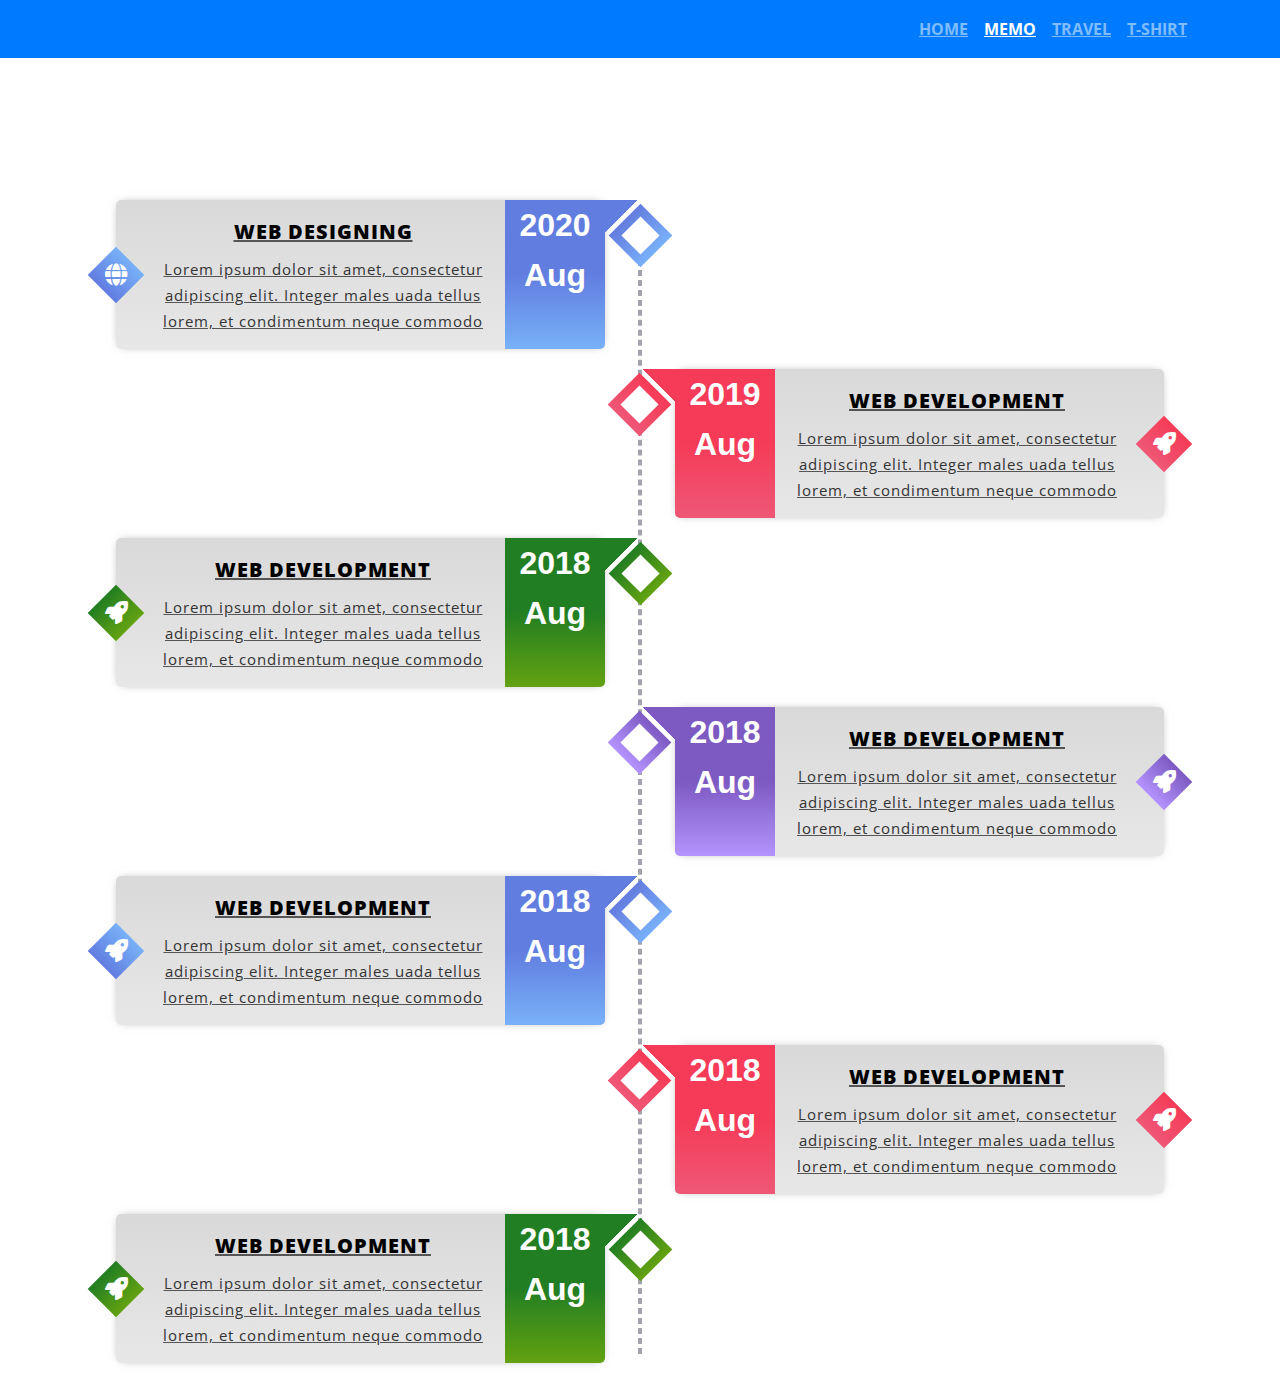
<file: memo.html>
<!DOCTYPE html>
<html lang="en">
<head>
    <meta charset="utf-8">
    <meta name="viewport" content="width=device-width, initial-scale=1, shrink-to-fit=no">
    
    <!-- SEO Meta Tags -->
    <meta name="description" content="Tivo is a HTML landing page template built with Bootstrap to help you crate engaging presentations for SaaS apps and convert visitors into users.">
    <meta name="author" content="Inovatik">

    <!-- OG Meta Tags to improve the way the post looks when you share the page on LinkedIn, Facebook, Google+ -->
	<meta property="og:site_name" content="" /> <!-- website name -->
	<meta property="og:site" content="" /> <!-- website link -->
	<meta property="og:title" content=""/> <!-- title shown in the actual shared post -->
	<meta property="og:description" content="" /> <!-- description shown in the actual shared post -->
	<meta property="og:image" content="" /> <!-- image link, make sure it's jpg -->
	<meta property="og:url" content="" /> <!-- where do you want your post to link to -->
	<meta property="og:type" content="article" />

    <!-- Website Title -->
    <title>Article Details - Tivo - SaaS App HTML Landing Page Template</title>
    
    <!-- Styles -->
    <link href="https://fonts.googleapis.com/css?family=Open+Sans:400,400i,700&display=swap&subset=latin-ext" rel="stylesheet">
    <link href="css/bootstrap.css" rel="stylesheet">
    <link href="css/fontawesome-all.css" rel="stylesheet">
    <link href="css/swiper.css" rel="stylesheet">
	<link href="css/magnific-popup.css" rel="stylesheet">
    <link href="css/styles.css" rel="stylesheet">
    <link href="css/mystyle.css" rel="stylesheet">
	
	<!-- Favicon  -->
    <link rel="icon" href="images/favicon.png">
</head>
<body data-spy="scroll" data-target=".fixed-top">
    
    <nav class="navbar navbar-expand-lg navbar-dark fixed-top  bg-primary">
        <div class="container">
            <div class="navbar-header">
                <button type="button" class="navbar-toggle d-sm-block d-lg-none"  data-toggle="collapse" data-target="#navbarsExampleDefault" aria-controls="navbarsExampleDefault" aria-expanded="false" aria-label="Toggle navigation">
                    <span class="navbar-toggler-awesome fas fa-bars"></span>
                    <span class="icon-bar"></span>
                    <span class="icon-bar"></span>
                </button>
            </div>

            <div class="collapse navbar-collapse" id="navbarsExampleDefault">
                <ul class="navbar-nav ml-auto">
                    <li class="nav-item ">
                        <a class="nav-link page-scroll" href="./index.html"><strong>HOME</strong></a>
                    </li>
                    <li class="nav-item active">
                        <a class="nav-link page-scroll" href="#"><strong>MEMO</strong></a>
                    </li>
                    <li class="nav-item">
                        <a class="nav-link page-scroll" href="./travellog.html"><strong>TRAVEL</strong></a>
                    </li>
                    <li class="nav-item">
                        <a class="nav-link page-scroll" href="shirt.html"><strong>T-SHIRT</strong></a>
                    </li>
                </ul>
            </div>
        </div> <!-- end of container -->
    </nav> <!-- end of navbar -->

    <div class="container top">

        <div class="row">
            <div class="col-md-12">
                <div class="main-timeline">
                    <div class="timeline">
                        <a href="#" class="timeline-content">
                            <div class="timeline-icon">
                                <i class="fa fa-globe"></i>
                            </div>
                            <span class="timeline-year">2020 Aug</span>
                            <h3 class="title">Web Designing</h3>
                            <p class="description">
                                Lorem ipsum dolor sit amet, consectetur adipiscing elit. Integer males uada tellus lorem, et condimentum neque commodo
                            </p>
                        </a>
                    </div>
                    <div class="timeline">
                        <a href="#" class="timeline-content">
                            <div class="timeline-icon">
                                <i class="fa fa-rocket"></i>
                            </div>
                            <span class="timeline-year">2019 Aug</span>
                            <h3 class="title">Web Development</h3>
                            <p class="description">
                                Lorem ipsum dolor sit amet, consectetur adipiscing elit. Integer males uada tellus lorem, et condimentum neque commodo
                            </p>
                        </a>
                    </div>
                    <div class="timeline">
                        <a href="#" class="timeline-content">
                            <div class="timeline-icon">
                                <i class="fa fa-rocket"></i>
                            </div>
                            <span class="timeline-year">2018 Aug</span>
                            <h3 class="title">Web Development</h3>
                            <p class="description">
                                Lorem ipsum dolor sit amet, consectetur adipiscing elit. Integer males uada tellus lorem, et condimentum neque commodo
                            </p>
                        </a>
                    </div>
                    <div class="timeline">
                        <a href="#" class="timeline-content">
                            <div class="timeline-icon">
                                <i class="fa fa-rocket"></i>
                            </div>
                            <span class="timeline-year">2018 Aug</span>
                            <h3 class="title">Web Development</h3>
                            <p class="description">
                                Lorem ipsum dolor sit amet, consectetur adipiscing elit. Integer males uada tellus lorem, et condimentum neque commodo
                            </p>
                        </a>
                    </div>
                    <div class="timeline">
                        <a href="#" class="timeline-content">
                            <div class="timeline-icon">
                                <i class="fa fa-rocket"></i>
                            </div>
                            <span class="timeline-year">2018 Aug</span>
                            <h3 class="title">Web Development</h3>
                            <p class="description">
                                Lorem ipsum dolor sit amet, consectetur adipiscing elit. Integer males uada tellus lorem, et condimentum neque commodo
                            </p>
                        </a>
                    </div>
                    <div class="timeline">
                        <a href="#" class="timeline-content">
                            <div class="timeline-icon">
                                <i class="fa fa-rocket"></i>
                            </div>
                            <span class="timeline-year">2018 Aug</span>
                            <h3 class="title">Web Development</h3>
                            <p class="description">
                                Lorem ipsum dolor sit amet, consectetur adipiscing elit. Integer males uada tellus lorem, et condimentum neque commodo
                            </p>
                        </a>
                    </div>
                    <div class="timeline">
                        <a href="#" class="timeline-content">
                            <div class="timeline-icon">
                                <i class="fa fa-rocket"></i>
                            </div>
                            <span class="timeline-year">2018 Aug</span>
                            <h3 class="title">Web Development</h3>
                            <p class="description">
                                Lorem ipsum dolor sit amet, consectetur adipiscing elit. Integer males uada tellus lorem, et condimentum neque commodo
                            </p>
                        </a>
                    </div>
                </div>
            </div>
        </div>
    </div>

    	
    <!-- Scripts -->
    <script src="js/jquery.min.js"></script> <!-- jQuery for Bootstrap's JavaScript plugins -->
    <script src="js/popper.min.js"></script> <!-- Popper tooltip library for Bootstrap -->
    <script src="js/bootstrap.min.js"></script> <!-- Bootstrap framework -->
    <script src="js/jquery.easing.min.js"></script> <!-- jQuery Easing for smooth scrolling between anchors -->
    <script src="js/swiper.min.js"></script> <!-- Swiper for image and text sliders -->
    <script src="js/jquery.magnific-popup.js"></script> <!-- Magnific Popup for lightboxes -->
    <script src="js/validator.min.js"></script> <!-- Validator.js - Bootstrap plugin that validates forms -->
    <script src="js/scripts.js"></script> <!-- Custom scripts -->
</body>
</html>
</file>
<file: css/styles.css>
/* Template: Tivo - SaaS App HTML Landing Page Template
   Author: Inovatik
   Created: Sep 2019
   Description: Master CSS file
*/

/*****************************************
Table Of Contents:

01. General Styles
02. Preloader
03. Navigation
04. Header
05. Customers
06. Description
07. Features
08. Features Lightboxes
09. Details
10. Video
11. Pricing
12. Testimonials
13. Newsletter
14. Footer
15. Copyright
16. Back To Top Button
17. Extra Pages
18. Sign Up and Log In Pages
19. Media Queries
******************************************/

/*****************************************
Colors:
- Backgrounds, buttons, bullets, icons - blue #FFA500
- Backgrounds, light button, light body text - light gray #f3f7fd
- Headings text - black #333
- Body text - dark gray #555
******************************************/


/******************************/
/*     01. General Styles     */
/******************************/
body,
html {
    width: 100%;
	height: 100%;
}

body, p {
	color: #555; 
	font: 400 1rem/1.625rem "Open Sans", sans-serif;;
}

.p-large {
	font: 400 1.125rem/1.75rem "Open Sans", sans-serif;
}

.p-small {
	font: 400 0.875rem/1.5rem "Open Sans", sans-serif;
}

h1 {
	color: #333;
	font: 700 2.5rem/3.125rem "Open Sans", sans-serif;
	letter-spacing: -0.2px;
}

h2 {
	color: #333;
	font: 700 2rem/2.625rem "Open Sans", sans-serif;
	letter-spacing: -0.2px;
}

h3 {
	color: #333;
	font: 700 1.625rem/2.125rem "Open Sans", sans-serif;
	letter-spacing: -0.2px;
}

h4 {
	color: #333;
	font: 700 1.375rem/1.75rem "Open Sans", sans-serif;
	letter-spacing: -0.1px;
}

h5 {
	color: #333;
	font: 700 1.125rem/1.5rem "Open Sans", sans-serif;
	letter-spacing: -0.1px;
}

h6 {
	color: #333;
	font: 700 1rem/1.375rem "Open Sans", sans-serif;
	letter-spacing: -0.1px;
}

.above-heading {
	color: #FFA500;
	font: 700 0.75rem/0.875rem "Open Sans", sans-serif;
	text-align: center;
}

.p-heading {
	margin-bottom: 3.25rem;
}

.testimonial-text {
	font: italic 400 1rem/1.625rem "Open Sans", sans-serif;
}

.testimonial-author {
	font: 700 1rem/1.625rem "Open Sans", sans-serif;
	letter-spacing: -0.1px;
}

.li-space-lg li {
	margin-bottom: 0.375rem;
}

.indent {
	padding-left: 1.25rem;
}

a {
	color: #555;
	text-decoration: underline;
}

a:hover {
	color: #555;
	text-decoration: underline;
}

a.white {
	color: #fff;
}

.decorative-line {
	display: block;
	width: 5rem;
	height: 0.5rem;
	margin-right: auto;
	margin-left: auto;
}

.blue {
	color: #FFA500;
}

.btn-solid-reg {
	display: inline-block;
	padding: 1.1875rem 2.125rem 1.1875rem 2.125rem;
	border: 0.125rem solid #FFA500;
	border-radius: 2rem;
	background-color: #FFA500;
	color: #fff;
	font: 700 0.875rem/0 "Open Sans", sans-serif;
	text-decoration: none;
	transition: all 0.2s;
}

.btn-solid-reg:hover {
	background-color: transparent;
	color: #FFA500;
	text-decoration: none;
}

.btn-solid-lg {
	display: inline-block;
	padding: 1.375rem 2.625rem 1.375rem 2.625rem;
	border: 0.125rem solid #FFA500;
	border-radius: 2rem;
	background-color: #FFA500;
	color: #fff;
	font: 700 0.875rem/0 "Open Sans", sans-serif;
	text-decoration: none;
	transition: all 0.2s;
}

.btn-solid-lg:hover {
	background-color: transparent;
	color: #FFA500;
	text-decoration: none;
}

.btn-outline-reg {
	display: inline-block;
	padding: 1.1875rem 2.125rem 1.1875rem 2.125rem;
	border: 0.125rem solid #FFA500;
	border-radius: 2rem;
	background-color: transparent;
	color: #FFA500;
	font: 700 0.875rem/0 "Open Sans", sans-serif;
	text-decoration: none;
	transition: all 0.2s;
}

.btn-outline-reg:hover {
	background-color: #FFA500;
	color: #fff;
	text-decoration: none;
}

.btn-outline-lg {
	display: inline-block;
	padding: 1.375rem 2.625rem 1.375rem 2.625rem;
	border: 0.125rem solid #FFA500;
	border-radius: 2rem;
	background-color: transparent;
	color: #FFA500;
	font: 700 0.875rem/0 "Open Sans", sans-serif;
	text-decoration: none;
	transition: all 0.2s;
}

.btn-outline-lg:hover {
	background-color: #FFA500;
	color: #fff;
	text-decoration: none;
}

.btn-outline-sm {
	display: inline-block;
	padding: 0.875rem 1.5rem 0.875rem 1.5rem;
	border: 0.125rem solid #FFA500;
	border-radius: 2rem;
	background-color: transparent;
	color: #FFA500;
	font: 700 0.875rem/0 "Open Sans", sans-serif;
	text-decoration: none;
	transition: all 0.2s;
}

.btn-outline-sm:hover {
	background-color: #FFA500;
	color: #fff;
	text-decoration: none;
}

.form-group {
	position: relative;
	margin-bottom: 1.25rem;
}

.form-group.has-error.has-danger {
	margin-bottom: 0.625rem;
}

.form-group.has-error.has-danger .help-block.with-errors ul {
	margin-top: 0.375rem;
}

.label-control {
	position: absolute;
	top: 0.87rem;
	left: 1.25rem;
	color: #555;
	opacity: 1;
	font: 400 0.875rem/1.375rem "Open Sans", sans-serif;
	cursor: text;
	transition: all 0.2s ease;
}

/* IE10+ hack to solve lower label text position compared to the rest of the browsers */
@media screen and (-ms-high-contrast: active), screen and (-ms-high-contrast: none) {  
	.label-control {
		top: 0.9375rem;
	}
}

.form-control-input:focus + .label-control,
.form-control-input.notEmpty + .label-control,
.form-control-textarea:focus + .label-control,
.form-control-textarea.notEmpty + .label-control {
	top: 0.125rem;
	opacity: 1;
	font-size: 0.75rem;
	font-weight: 700;
}

.form-control-input,
.form-control-select {
	display: block; /* needed for proper display of the label in Firefox, IE, Edge */
	width: 100%;
	padding-top: 1.0625rem;
	padding-bottom: 0.0625rem;
	padding-left: 1.25rem;
	border: 1px solid #c4d8dc;
	border-radius: 0.25rem;
	background-color: #fff;
	color: #555;
	font: 400 0.875rem/1.875rem "Open Sans", sans-serif;
	transition: all 0.2s;
	-webkit-appearance: none; /* removes inner shadow on form inputs on ios safari */
}

.form-control-select {
	padding-top: 0.5rem;
	padding-bottom: 0.5rem;
	height: 3rem;
}

/* IE10+ hack to solve lower label text position compared to the rest of the browsers */
@media screen and (-ms-high-contrast: active), screen and (-ms-high-contrast: none) {  
	.form-control-input {
		padding-top: 1.25rem;
		padding-bottom: 0.75rem;
		line-height: 1.75rem;
	}

	.form-control-select {
		padding-top: 0.875rem;
		padding-bottom: 0.75rem;
		height: 3.125rem;
		line-height: 2.125rem;
	}
}

select {
    /* you should keep these first rules in place to maintain cross-browser behavior */
    -webkit-appearance: none;
	-moz-appearance: none;
	-ms-appearance: none;
    -o-appearance: none;
    appearance: none;
    background-image: url('../images/down-arrow.png');
    background-position: 96% 50%;
    background-repeat: no-repeat;
    outline: none;
}

select::-ms-expand {
    display: none; /* removes the ugly default down arrow on select form field in IE11 */
}

.form-control-textarea {
	display: block; /* used to eliminate a bottom gap difference between Chrome and IE/FF */
	width: 100%;
	height: 8rem; /* used instead of html rows to normalize height between Chrome and IE/FF */
	padding-top: 1.25rem;
	padding-left: 1.3125rem;
	border: 1px solid #c4d8dc;
	border-radius: 0.25rem;
	background-color: #fff;
	color: #555;
	font: 400 0.875rem/1.75rem "Open Sans", sans-serif;
	transition: all 0.2s;
}

.form-control-input:focus,
.form-control-select:focus,
.form-control-textarea:focus {
	border: 1px solid #a1a1a1;
	outline: none; /* Removes blue border on focus */
}

.form-control-input:hover,
.form-control-select:hover,
.form-control-textarea:hover {
	border: 1px solid #a1a1a1;
}

.checkbox {
	font: 400 0.75rem/1.25rem "Open Sans", sans-serif;
}

input[type='checkbox'] {
	vertical-align: -15%;
	margin-right: 0.375rem;
}

/* IE10+ hack to raise checkbox field position compared to the rest of the browsers */
@media screen and (-ms-high-contrast: active), screen and (-ms-high-contrast: none) {  
	input[type='checkbox'] {
		vertical-align: -9%;
	}
}

.form-control-submit-button {
	display: inline-block;
	width: 100%;
	height: 3.125rem;
	border: 1px solid #FFA500;
	border-radius: 1.5rem;
	background-color: #FFA500;
	color: #fff;
	font: 700 0.875rem/0 "Open Sans", sans-serif;
	cursor: pointer;
	transition: all 0.2s;
}

.form-control-submit-button:hover {
	background-color: transparent;
	color: #FFA500;
}

/* Form Success And Error Message Formatting */
#smsgSubmit.h3.text-center.tada.animated,
#lmsgSubmit.h3.text-center.tada.animated,
#nmsgSubmit.h3.text-center.tada.animated,
#pmsgSubmit.h3.text-center.tada.animated,
#smsgSubmit.h3.text-center,
#lmsgSubmit.h3.text-center,
#nmsgSubmit.h3.text-center,
#pmsgSubmit.h3.text-center {
	display: block;
	margin-bottom: 0;
	color: #555;
	font-size: 1.125rem;
	line-height: 1rem;
}

.help-block.with-errors .list-unstyled {
	color: #555;
	font-size: 0.75rem;
	line-height: 1.125rem;
	text-align: left;
}

.help-block.with-errors ul {
	margin-bottom: 0;
}
/* end of form success and error message formatting */

/* Form Success And Error Message Animation - Animate.css */
@-webkit-keyframes tada {
	from {
		-webkit-transform: scale3d(1, 1, 1);
		-ms-transform: scale3d(1, 1, 1);
		transform: scale3d(1, 1, 1);
	}
	10%, 20% {
		-webkit-transform: scale3d(.9, .9, .9) rotate3d(0, 0, 1, -3deg);
		-ms-transform: scale3d(.9, .9, .9) rotate3d(0, 0, 1, -3deg);
		transform: scale3d(.9, .9, .9) rotate3d(0, 0, 1, -3deg);
	}
	30%, 50%, 70%, 90% {
		-webkit-transform: scale3d(1.1, 1.1, 1.1) rotate3d(0, 0, 1, 3deg);
		-ms-transform: scale3d(1.1, 1.1, 1.1) rotate3d(0, 0, 1, 3deg);
		transform: scale3d(1.1, 1.1, 1.1) rotate3d(0, 0, 1, 3deg);
	}
	40%, 60%, 80% {
		-webkit-transform: scale3d(1.1, 1.1, 1.1) rotate3d(0, 0, 1, -3deg);
		-ms-transform: scale3d(1.1, 1.1, 1.1) rotate3d(0, 0, 1, -3deg);
		transform: scale3d(1.1, 1.1, 1.1) rotate3d(0, 0, 1, -3deg);
	}
	to {
		-webkit-transform: scale3d(1, 1, 1);
		-ms-transform: scale3d(1, 1, 1);
		transform: scale3d(1, 1, 1);
	}
}

@keyframes tada {
	from {
		-webkit-transform: scale3d(1, 1, 1);
		-ms-transform: scale3d(1, 1, 1);
		transform: scale3d(1, 1, 1);
	}
	10%, 20% {
		-webkit-transform: scale3d(.9, .9, .9) rotate3d(0, 0, 1, -3deg);
		-ms-transform: scale3d(.9, .9, .9) rotate3d(0, 0, 1, -3deg);
		transform: scale3d(.9, .9, .9) rotate3d(0, 0, 1, -3deg);
	}
	30%, 50%, 70%, 90% {
		-webkit-transform: scale3d(1.1, 1.1, 1.1) rotate3d(0, 0, 1, 3deg);
		-ms-transform: scale3d(1.1, 1.1, 1.1) rotate3d(0, 0, 1, 3deg);
		transform: scale3d(1.1, 1.1, 1.1) rotate3d(0, 0, 1, 3deg);
	}
	40%, 60%, 80% {
		-webkit-transform: scale3d(1.1, 1.1, 1.1) rotate3d(0, 0, 1, -3deg);
		-ms-transform: scale3d(1.1, 1.1, 1.1) rotate3d(0, 0, 1, -3deg);
		transform: scale3d(1.1, 1.1, 1.1) rotate3d(0, 0, 1, -3deg);
	}
	to {
		-webkit-transform: scale3d(1, 1, 1);
		-ms-transform: scale3d(1, 1, 1);
		transform: scale3d(1, 1, 1);
	}
}

.tada {
	-webkit-animation-name: tada;
	animation-name: tada;
}

.animated {
	-webkit-animation-duration: 1s;
	animation-duration: 1s;
	-webkit-animation-fill-mode: both;
	animation-fill-mode: both;
}
/* end of form success and error message animation - Animate.css */

/* Fade-move Animation For Details Lightbox - Magnific Popup */
/* at start */
.my-mfp-slide-bottom .zoom-anim-dialog {
	opacity: 0;
	transition: all 0.2s ease-out;
	-webkit-transform: translateY(-1.25rem) perspective(37.5rem) rotateX(10deg);
	-ms-transform: translateY(-1.25rem) perspective(37.5rem) rotateX(10deg);
	transform: translateY(-1.25rem) perspective(37.5rem) rotateX(10deg);
}

/* animate in */
.my-mfp-slide-bottom.mfp-ready .zoom-anim-dialog {
	opacity: 1;
	-webkit-transform: translateY(0) perspective(37.5rem) rotateX(0); 
	-ms-transform: translateY(0) perspective(37.5rem) rotateX(0); 
	transform: translateY(0) perspective(37.5rem) rotateX(0); 
}

/* animate out */
.my-mfp-slide-bottom.mfp-removing .zoom-anim-dialog {
	opacity: 0;
	-webkit-transform: translateY(-0.625rem) perspective(37.5rem) rotateX(10deg); 
	-ms-transform: translateY(-0.625rem) perspective(37.5rem) rotateX(10deg); 
	transform: translateY(-0.625rem) perspective(37.5rem) rotateX(10deg); 
}

/* dark overlay, start state */
.my-mfp-slide-bottom.mfp-bg {
	opacity: 0;
	transition: opacity 0.2s ease-out;
}

/* animate in */
.my-mfp-slide-bottom.mfp-ready.mfp-bg {
	opacity: 0.8;
}
/* animate out */
.my-mfp-slide-bottom.mfp-removing.mfp-bg {
	opacity: 0;
}
/* end of fade-move animation for details lightbox - magnific popup */

/* Fade Animation For Image Lightbox - Magnific Popup */
@-webkit-keyframes fadeIn {
	from {
		opacity: 0;
	}
	to {
		opacity: 1;
	}
}

@keyframes fadeIn {
	from {
		opacity: 0;
	}
	to {
		opacity: 1;
	}
}

.fadeIn {
	-webkit-animation: fadeIn 0.6s;
	animation: fadeIn 0.6s;
}

@-webkit-keyframes fadeOut {
	from {
		opacity: 1;
	}
	to {
		opacity: 0;
	}
}

@keyframes fadeOut {
	from {
		opacity: 1;
	}
	to {
		opacity: 0;
	}
}

.fadeOut {
	-webkit-animation: fadeOut 0.8s;
	animation: fadeOut 0.8s;
}
/* end of fade animation for image lightbox - magnific popup */


/*************************/
/*     02. Preloader     */
/*************************/
.spinner-wrapper {
	position: fixed;
	z-index: 999999;
	top: 0;
	right: 0;
	bottom: 0;
	left: 0;
	background: #fff;
}

.spinner {
	position: absolute;
	top: 50%; /* centers the loading animation vertically one the screen */
	left: 50%; /* centers the loading animation horizontally one the screen */
	width: 3.75rem;
	height: 1.25rem;
	margin: -0.625rem 0 0 -1.875rem; /* is width and height divided by two */ 
	text-align: center;
}

.spinner > div {
	display: inline-block;
	width: 1rem;
	height: 1rem;
	border-radius: 100%;
	background-color: #FFA500;
	-webkit-animation: sk-bouncedelay 1.4s infinite ease-in-out both;
	animation: sk-bouncedelay 1.4s infinite ease-in-out both;
}

.spinner .bounce1 {
	-webkit-animation-delay: -0.32s;
	animation-delay: -0.32s;
}

.spinner .bounce2 {
	-webkit-animation-delay: -0.16s;
	animation-delay: -0.16s;
}

@-webkit-keyframes sk-bouncedelay {
	0%, 80%, 100% { -webkit-transform: scale(0); }
	40% { -webkit-transform: scale(1.0); }
}

@keyframes sk-bouncedelay {
	0%, 80%, 100% { 
		-webkit-transform: scale(0);
		-ms-transform: scale(0);
		transform: scale(0);
	} 40% { 
		-webkit-transform: scale(1.0);
		-ms-transform: scale(1.0);
		transform: scale(1.0);
	}
}


/**************************/
/*     03. Navigation     */
/**************************/
.navbar-custom {
	background-color: #FFA500;
	box-shadow: 0 0.0625rem 0.375rem 0 rgba(0, 0, 0, 0.1);
	font: 700 0.875rem/0.875rem "Open Sans", sans-serif;
	transition: all 0.2s;
}

.navbar-custom .container {
	max-width: 87.5rem;
}

.navbar-custom .navbar-brand.logo-image img {
    width: 4.4375rem;
	height: 4rem;
}

.navbar-custom .navbar-brand.logo-text {
	font: 700 2rem/1.5rem "Open Sans", sans-serif;
	color: #fff;;
	text-decoration: none;
}

.navbar-custom .navbar-nav {
	margin-top: 0.75rem;
	margin-bottom: 0.5rem;
}

.navbar-custom .nav-item .nav-link {
	padding: 0.625rem 0.75rem 0.625rem 0.75rem;
	color: #f7f5f5;
	opacity: 0.8;
	text-decoration: none;
	transition: all 0.2s ease;
}

.navbar-custom .nav-item .nav-link:hover,
.navbar-custom .nav-item .nav-link.active {
	color: #fff;
	opacity: 1;
}

/* Dropdown Menu */
.navbar-custom .dropdown:hover > .dropdown-menu {
	display: block; /* this makes the dropdown menu stay open while hovering it */
	min-width: auto;
	animation: fadeDropdown 0.2s; /* required for the fade animation */
}

@keyframes fadeDropdown {
    0% {
        opacity: 0;
    }

    100% {
        opacity: 1;
    }
}

.navbar-custom .dropdown-toggle:focus { /* removes dropdown outline on focus */
	outline: 0;
}

.navbar-custom .dropdown-menu {
	margin-top: 0;
	border: none;
	border-radius: 0.25rem;
	background-color: #FFA500;
}

.navbar-custom .dropdown-item {
	color: #f7f5f5;
	opacity: 0.8;
	font: 700 0.875rem/0.875rem "Open Sans", sans-serif;
	text-decoration: none;
}

.navbar-custom .dropdown-item:hover {
	background-color: #FFA500;
	color: #fff;
	opacity: 1;
}

.navbar-custom .dropdown-items-divide-hr {
	width: 100%;
	height: 1px;
	margin: 0.75rem auto 0.725rem auto;
	border: none;
	background-color: #c4d8dc;
	opacity: 0.2;
}
/* end of dropdown menu */

.navbar-custom .nav-item .btn-outline-sm {
	margin-top: 0.25rem;
	margin-bottom: 1.375rem;
	margin-left: 0.5rem;
	border: 0.125rem solid #fff;
	color: #fff;
}

.navbar-custom .nav-item .btn-outline-sm:hover {
	background-color: #fff;
	color: #FFA500;
}

.navbar-custom .navbar-toggler {
	padding: 0;
	border: none;
	color: #fff;
	font-size: 2rem;
}

.navbar-custom button[aria-expanded='false'] .navbar-toggler-awesome.fas.fa-times{
	display: none;
}

.navbar-custom button[aria-expanded='false'] .navbar-toggler-awesome.fas.fa-bars{
	display: inline-block;
}

.navbar-custom button[aria-expanded='true'] .navbar-toggler-awesome.fas.fa-bars{
	display: none;
}

.navbar-custom button[aria-expanded='true'] .navbar-toggler-awesome.fas.fa-times{
	display: inline-block;
	margin-right: 0.125rem;
}


/*********************/
/*    04. Header     */
/*********************/
.header {
	background-color: #FFA500;
}

.header .header-content {
	padding-top: 8rem;
	padding-bottom: 4rem;
	text-align: center;
}

.header .text-container {
	margin-bottom: 3rem;
}

.header h1 {
	margin-bottom: 1rem;
	color: #fff;
	font-size: 2.5rem;
	line-height: 3rem;
}

.header .p-large {
	margin-bottom: 2rem;
	color: #f3f7fd;
}

.header .btn-solid-lg {
	margin-right: 0.5rem;
	margin-bottom: 1.125rem;
	margin-left: 0.5rem;
	border-color: #f3f7fd;
	background-color: #f3f7fd;
	color: #FFA500;
}

.header .btn-solid-lg:hover {
	background: transparent;
	color: #f3f7fd;
}

.header .btn-outline-lg {
	border-color: #f3f7fd;
	color: #f3f7fd;
}

.header .btn-outline-lg:hover {
	background-color: #f3f7fd;
	color: #FFA500;
}

.header-frame {
	margin-top: -1px; /* To remove white margin in FF */
	width: 100%;
	height: 2.25rem;
}


/*************************/
/*     05. Customers     */
/*************************/
.slider-1 {
	padding-top: 5rem;
	padding-bottom: 3.25rem;
}

.slider-1 .slider-container {
	text-align: center;
}


/***************************/
/*     06. Description     */
/***************************/
.cards-1 {
	padding-top: 3.25rem;
	padding-bottom: 3rem;
	text-align: center;
}

.cards-1 .h2-heading {
	margin-bottom: 3.5rem;
}

.cards-1 .card {
	max-width: 21rem;
	margin-right: auto;
	margin-bottom: 3.5rem;
	margin-left: auto;
	padding: 0;
	border: none;
}

.cards-1 .card-image {
	max-width: 16rem;
	margin-right: auto;
	margin-bottom: 2rem;
	margin-left: auto;
}

.cards-1 .card-title {
	margin-bottom: 0.5rem;
}

.cards-1 .card-body {
	padding: 0;
}


/************************/
/*     07. Features     */
/************************/
.tabs {
	padding-top: 8rem;
	padding-bottom: 8.125rem;
	background-color: #f3f7fd;
}

.tabs .h2-heading,
.tabs .p-heading {
	text-align: center;
}

.tabs .nav-tabs {
	display: block;
	margin-bottom: 2.25rem;
	border-bottom: none;
}

.tabs .nav-link {
	padding: 0.375rem 1rem 0.375rem 1rem;
	border: none;
	color: #86929b;
	font-weight: 700;
	font-size: 1.25rem;
	line-height: 1.75rem;
	text-align: center;
	text-decoration: none;
	transition: all 0.2s ease;
}

.tabs .nav-link:hover,
.tabs .nav-link.active {
	background: transparent;
	color: #FFA500;
}

.tabs .nav-link .fas {
	margin-right: 0.625rem;
}

.tabs .image-container {
	margin-bottom: 2.75rem;
}

.tabs .list-unstyled .fas {
	color: #FFA500;
	font-size: 0.5rem;
	line-height: 1.625rem;
}

.tabs .list-unstyled .media-body {
	margin-left: 0.625rem;
}

.tabs #tab-1 h3 {
	margin-bottom: 0.75rem;
}

.tabs #tab-1 .list-unstyled {
	margin-bottom: 1.5rem;
}

.tabs #tab-2 h3 {
	margin-bottom: 0.75rem;
}

.tabs #tab-2 .list-unstyled {
	margin-bottom: 1.5rem;
}

.tabs #tab-3 h3 {
	margin-bottom: 0.75rem;
}

.tabs #tab-3 .list-unstyled {
	margin-bottom: 1.5rem;
}


/***********************************/
/*     08. Features Lightboxes     */
/***********************************/
.lightbox-basic {
	margin: 2.5rem auto;
	padding: 2rem 1.5rem 2rem 1.5rem;
	border-radius: 0.25rem;
	background: #fff;
	text-align: left;
}

.lightbox-basic .container {
	padding-right: 0;
	padding-left: 0;
}

.lightbox-basic .image-container {
	max-width: 33.75rem;
	margin-right: auto;
	margin-bottom: 3rem;
	margin-left: auto;
}

.lightbox-basic h3 {
	margin-bottom: 0.5rem;
}

.lightbox-basic hr {
	width: 2.5rem;
	height: 0.125rem;
	margin-top: 0;
	margin-bottom: 0.875rem;
	margin-left: 0;
	border: 0;
	background-color: #FFA500;
	text-align: left;
}

.lightbox-basic h4 {
	margin-bottom: 1rem;
}

.lightbox-basic .list-unstyled .fas {
	color:#FFA500;
	font-size: 0.5rem;
	line-height: 1.625rem;
}

.lightbox-basic .list-unstyled .media-body {
	margin-left: 0.625rem;
}

.lightbox-basic .btn-outline-reg,
.lightbox-basic .btn-solid-reg {
	margin-top: 0.75rem;
}

/* Signup Button */
.lightbox-basic .btn-solid-reg.mfp-close {
	position: relative;
	width: auto;
	height: auto;
	color: #fff;
	opacity: 1;
}

.lightbox-basic .btn-solid-reg.mfp-close:hover {
	color: #FFA500;
}
/* end of signup Button */

/* Back Button */
.lightbox-basic a.mfp-close.as-button {
	position: relative;
	width: auto;
	height: auto;
	margin-left: 0.375rem;
	color: #FFA500;
	opacity: 1;
}

.lightbox-basic a.mfp-close.as-button:hover {
	color: #fff;
}
/* end of back button */

.lightbox-basic button.mfp-close.x-button {
	position: absolute;
	top: -0.125rem;
	right: -0.125rem;
	width: 2.75rem;
	height: 2.75rem;
	color: #707984;
}


/***********************/
/*     09. Details     */
/***********************/
.basic-1 {
	padding-top: 7.5rem;
	padding-bottom: 8rem;
}

.basic-1 .text-container {
	margin-bottom: 3.75rem;
}

.basic-1 .list-unstyled {
	margin-bottom: 1.375rem;
}

.basic-1 .list-unstyled .fas {
	color: #FFA500;
	font-size: 0.5rem;
	line-height: 1.625rem;
}

.basic-1 .list-unstyled .media-body {
	margin-left: 0.625rem;
}


/*********************/
/*     10. Video     */
/*********************/
.basic-2 {
	padding-top: 8rem;
	padding-bottom: 6.75rem;
	background-color: #f3f7fd;
	text-align: center;
}

.basic-2 .image-container {
	margin-bottom: 2rem;
}

.basic-2 .image-container img {
	border-radius: 0.75rem;
}

.basic-2 .video-wrapper {
	position: relative;
}

/* Video Play Button */
.basic-2 .video-play-button {
	position: absolute;
	z-index: 10;
	top: 50%;
	left: 50%;
	display: block;
	box-sizing: content-box;
	width: 2rem;
	height: 2.75rem;
	padding: 1.125rem 1.25rem 1.125rem 1.75rem;
	border-radius: 50%;
	-webkit-transform: translateX(-50%) translateY(-50%);
	-ms-transform: translateX(-50%) translateY(-50%);
	transform: translateX(-50%) translateY(-50%);
}
  
.basic-2 .video-play-button:before {
	content: "";
	position: absolute;
	z-index: 0;
	top: 50%;
	left: 50%;
	display: block;
	width: 4.75rem;
	height: 4.75rem;
	border-radius: 50%;
	background: #FFA500;
	animation: pulse-border 1500ms ease-out infinite;
	-webkit-transform: translateX(-50%) translateY(-50%);
	-ms-transform: translateX(-50%) translateY(-50%);
	transform: translateX(-50%) translateY(-50%);
}
  
.basic-2 .video-play-button:after {
	content: "";
	position: absolute;
	z-index: 1;
	top: 50%;
	left: 50%;
	display: block;
	width: 4.375rem;
	height: 4.375rem;
	border-radius: 50%;
	background: #FFA500;
	transition: all 200ms;
	-webkit-transform: translateX(-50%) translateY(-50%);
	-ms-transform: translateX(-50%) translateY(-50%);
	transform: translateX(-50%) translateY(-50%);
}
  
.basic-2 .video-play-button span {
	position: relative;
	display: block;
	z-index: 3;
	top: 0.375rem;
	left: 0.25rem;
	width: 0;
	height: 0;
	border-left: 1.625rem solid #fff;
	border-top: 1rem solid transparent;
	border-bottom: 1rem solid transparent;
}
  
@keyframes pulse-border {
	0% {
		transform: translateX(-50%) translateY(-50%) translateZ(0) scale(1);
		opacity: 1;
	}
	100% {
		transform: translateX(-50%) translateY(-50%) translateZ(0) scale(1.5);
		opacity: 0;
	}
}
/* end of video play button */  

.basic-2 .p-heading {
	margin-bottom: 1rem;
}


/***********************/
/*     11. Pricing     */
/***********************/
.cards-2 {
	padding-top: 7.875rem;
	padding-bottom: 2.25rem;
	text-align: center;
}

.cards-2 .h2-heading {
	margin-bottom: 3.75rem;
}

.cards-2 .card {
	display: block;
	max-width: 19rem;
	margin-right: auto;
	margin-bottom: 3rem;
	margin-left: auto;
	border: 1px solid #ccd3df;
	border-radius: 0.375rem;
}

.cards-2 .card .card-body {
	padding: 2.5rem 2rem 2.75rem 2em;
}

.cards-2 .card .card-title {
	margin-bottom: 0.5rem;
	color: #FFA500;
	font: 700 1.125rem/1.5rem "Open Sans", sans-serif;
}

.cards-2 .card .price .currency {
	margin-right: 0.25rem;
	color: #434c54;
	font-weight: 700;
	font-size: 1.5rem;
	vertical-align: 40%;
}

.cards-2 .card .price .value {
	color: #434c54;
	font: 700 3.25rem/3.5rem "Open Sans", sans-serif;
	text-align: center;
}

.cards-2 .card .frequency {
	font-size: 0.875rem;
}

.cards-2 .card .divider {
	height: 1px;
	margin-top: 1.75rem;
	margin-bottom: 2rem;
	border: none;
	background-color: #ccd3df;
}

.cards-2 .card .list-unstyled {
	margin-top: 1.875rem;
	margin-bottom: 1.625rem;
	text-align: left;
}

.cards-2 .card .list-unstyled .media {
	margin-bottom: 0.5rem;
}

.cards-2 .card .list-unstyled .fas {
	color: #FFA500;
	font-size: 0.875rem;
	line-height: 1.625rem;
}

.cards-2 .card .list-unstyled .fas.fa-times {
	margin-left: 0.1875rem;
	margin-right: 0.125rem;
	color: #555;
}

.cards-2 .card .list-unstyled .media-body {
	margin-left: 0.625rem;
}


/****************************/
/*     12. Testimonials     */
/****************************/
.slider-2 {
	padding-top: 2.75rem;
	padding-bottom: 4rem;
}

.slider-2 .slider-container {
	position: relative;
}

.slider-2 .swiper-container {
	position: static;
	width: 82%;
	text-align: center;
}

.slider-2 .image-wrapper {
	width: 6rem;
	margin-right: auto;
	margin-bottom: 1rem;
	margin-left: auto;
}

.slider-2 .image-wrapper img {
	border-radius: 50%;
}

.slider-2 .testimonial-text {
	margin-bottom: 0.5rem;
}

.slider-2 .testimonial-author {
	color: #333;
}

.slider-2 .swiper-button-prev,
.slider-2 .swiper-button-next {
	width: 1.125rem;
}

.slider-2 .swiper-button-prev:focus,
.slider-2 .swiper-button-next:focus {
	/* even if you can't see it chrome you can see it on mobile device */
	outline: none;
}

.slider-2 .swiper-button-prev {
	left: -0.375rem;
	background-image: url("data:image/svg+xml;charset=utf-8,%3Csvg%20xmlns%3D'http%3A%2F%2Fwww.w3.org%2F2000%2Fsvg'%20viewBox%3D'0%200%2028%2044'%3E%3Cpath%20d%3D'M0%2C22L22%2C0l2.1%2C2.1L4.2%2C22l19.9%2C19.9L22%2C44L0%2C22L0%2C22L0%2C22z'%20fill%3D'%23505c67'%2F%3E%3C%2Fsvg%3E");
	background-size: 1.125rem 1.75rem;
}

.slider-2 .swiper-button-next {
	right: -0.375rem;
	background-image: url("data:image/svg+xml;charset=utf-8,%3Csvg%20xmlns%3D'http%3A%2F%2Fwww.w3.org%2F2000%2Fsvg'%20viewBox%3D'0%200%2028%2044'%3E%3Cpath%20d%3D'M27%2C22L27%2C22L5%2C44l-2.1-2.1L22.8%2C22L2.9%2C2.1L5%2C0L27%2C22L27%2C22z'%20fill%3D'%23505c67'%2F%3E%3C%2Fsvg%3E");
	background-size: 1.125rem 1.75rem;
}


/**************************/
/*     13. Newsletter     */
/**************************/
.form {
	padding-top: 4rem;
	padding-bottom: 6rem;
}

.form .text-container {
	margin-bottom: 3.5rem;
	padding: 3.5rem 1rem 2.5rem 1rem;
	border-radius: 0.5rem;
	background-color: #f3f7fd;
}

.form h2 {
	margin-bottom: 2.75rem;
	text-align: center;
}

.form .icon-container {
	text-align: center;
}

.form .fa-stack {
	width: 2em;
	margin-bottom: 0.75rem;
	margin-right: 0.375rem;
	font-size: 1.5rem;
}

.form .fa-stack .fa-stack-1x {
    color: #fff;
	transition: all 0.2s ease;
}

.form .fa-stack .fa-stack-2x {
	color: #FFA500;
	transition: all 0.2s ease;
}

.form .fa-stack:hover .fa-stack-1x {
	color: #FFA500;
}

.form .fa-stack:hover .fa-stack-2x {
    color: #f3f7fd;
}


/**********************/
/*     14. Footer     */
/**********************/
.footer-frame {
	width: 100%;
	height: 1.5rem;
}

.footer {
	padding-top: 3rem;
	padding-bottom: 0.5rem;
	background-color: #FFA500;
}

.footer .footer-col {
	margin-bottom: 2.25rem;
}

.footer h4 {
	margin-bottom: 0.625rem;
	color: #fff;
}

.footer .list-unstyled,
.footer p {
	color: #f3f7fd;
}

.footer .footer-col.middle .list-unstyled .fas {
	color: #fff;
	font-size: 0.5rem;
	line-height: 1.5rem;
}

.footer .footer-col.middle .list-unstyled .media-body {
	margin-left: 0.5rem;
}

.footer .footer-col.last .list-unstyled .fas {
	color: #fff;
	font-size: 0.875rem;
	line-height: 1.5rem;
}

.footer .footer-col.last .list-unstyled .media-body {
	margin-left: 0.625rem;
}

.footer .footer-col.last .list-unstyled .fas.fa-globe {
	margin-left: 1rem;
	margin-right: 0.625rem;
}


/*************************/
/*     15. Copyright     */
/*************************/
.copyright {
	padding-top: 1rem;
	padding-bottom: 0.375rem;
	background-color: #FFA500;
	text-align: center;
}

.copyright .p-small {
	padding-top: 1.375rem;
	border-top: 1px solid #718ad1;
	color: #f3f7fd;
}

.copyright a {
	color: #f3f7fd;
	text-decoration: none;
}


/**********************************/
/*     16. Back To Top Button     */
/**********************************/
a.back-to-top {
	position: fixed;
	z-index: 999;
	right: 0.75rem;
	bottom: 0.75rem;
	display: none;
	width: 2.625rem;
	height: 2.625rem;
	border-radius: 1.875rem;
	background: #4f3cda url("../images/up-arrow.png") no-repeat center 47%;
	background-size: 1.125rem 1.125rem;
	text-indent: -9999px;
}

a:hover.back-to-top {
	background-color: #4332c5; 
}


/***************************/
/*     17. Extra Pages     */
/***************************/
.ex-header {
	padding-top: 8rem;
	padding-bottom: 5rem;
	background-color: #FFA500;
	text-align: center;
}

.ex-header h1 {
	color: #fff;
}

.ex-basic-1 {
	padding-top: 2rem;
	padding-bottom: 0.875rem;
	background-color: #f3f7fd;
}

.ex-basic-1 .breadcrumbs {
	margin-bottom: 1.125rem;
}

.ex-basic-1 .breadcrumbs .fa {
	margin-right: 0.5rem;
	margin-left: 0.625rem;
}

.ex-basic-2 {
	padding-top: 4.75rem;
	padding-bottom: 4rem;
}

.ex-basic-2 h3 {
	margin-bottom: 1rem;
}

.ex-basic-2 .text-container {
	margin-bottom: 3.625rem;
}

.ex-basic-2 .text-container.last {
	margin-bottom: 0;
}

.ex-basic-2 .text-container.dark {
	padding: 1.625rem 1.5rem 0.75rem 2rem;
	background-color: #f3f7fd;
}

.ex-basic-2 .image-container-large {
	margin-bottom: 4rem;
}

.ex-basic-2 .image-container-large img {
	border-radius: 0.25rem;
}

.ex-basic-2 .image-container-small img {
	border-radius: 0.25rem;
}

.ex-basic-2 .list-unstyled .fas {
	color: #FFA500;
	font-size: 0.5rem;
	line-height: 1.625rem;
}

.ex-basic-2 .list-unstyled .media-body {
	margin-left: 0.625rem;
}

.ex-basic-2 .form-container {
	margin-top: 3rem;
}

.ex-basic-2 .btn-outline-reg {
	margin-top: 1.75rem;
}

.ex-footer-frame {
	width: 100%;
	height: 2.75rem;
	background-color: #f3f7fd;
}


/****************************************/
/*     18. Sign Up and Log In Pages     */
/****************************************/
.ex-2-header {
	padding-top: 9rem;
	background-color: #FFA500;
	text-align: center;
	min-height: 100vh;
}

.ex-2-header h1,
.ex-2-header p {
	color: #fff;
}

.ex-2-header p {
	max-width: 24rem;
	margin-right: auto;
	margin-bottom: 2.5rem;
	margin-left: auto;
}

.ex-2-header .form-container {
	max-width: 26rem;
	margin-right: auto;
	margin-left: auto;
	padding: 2.25rem 1.25rem 1.25rem 1.25rem;
	border-radius: 0.5rem;
	background-color: #f3f7fd;
}

.ex-2-header .checkbox {
	text-align: left;
}


/*****************************/
/*     19. Media Queries     */
/*****************************/	
/* Min-width width 768px */
@media (min-width: 768px) {
	
	/* General Styles */
	.p-heading {
		width: 85%;
		margin-right: auto;
		margin-left: auto;
	}

	.h2-heading {
		width: 80%;
		margin-right: auto;
		margin-left: auto;
	}
	/* end of general styles */


	/* Header */
	.header .text-container {
		margin-bottom: 4rem;
	}

	.header h1 {
		font-size: 3.5rem;
		line-height: 4.125rem;
	}

	.header .btn-solid-lg {
		margin-bottom: 0;
		margin-left: 0;
	}

	.header-frame {
		height: 5.5rem;
	}
	/* end of header */


	/* Testimonials */
	.slider-2 .swiper-button-prev {
		width: 1.375rem;
		background-size: 1.375rem 2.125rem;
	}
	
	.slider-2 .swiper-button-next {
		width: 1.375rem;
		background-size: 1.375rem 2.125rem;
	}
	/* end of testimonials */


	/* Newsletter */
	.form .text-container {
		padding: 4rem 2.5rem 3rem 2.5rem;
	}

	.form form {
		margin-right: 4rem;
		margin-left: 4rem;
	}
	/* end of newsletter */


	/* Footer */
	.footer-frame {
		height: 5rem;
	}
	/* end of footer */


	/* Extra Pages */
	.ex-header {
		padding-top: 11rem;
		padding-bottom: 9rem;
	}

	.ex-basic-2 .text-container.dark {
		padding: 2.5rem 3rem 2rem 3rem;
	}

	.ex-basic-2 .form-container {
		margin-top: 0;
	}
	/* end of extra pages */


	/* Sign Up And Log In Pages */
	.ex-2-header {
		padding-top: 11rem;
	}

	.ex-2-header .form-container {
		padding: 2.25rem 1.75rem 1.25rem 1.75rem;
	}
	/* end of sign up and log in pages */
}
/* end of min-width width 768px */


/* Min-width width 992px */
@media (min-width: 992px) {
	
	/* Navigation */
	.navbar-custom {
		padding: 2.125rem 1.5rem 2.125rem 2rem;
        background: transparent;
		box-shadow: none;
	}

	.navbar-custom .navbar-nav {
		margin-top: 0;
		margin-bottom: 0;
	}

	.navbar-custom .nav-item .nav-link {
		padding: 0.25rem 0.75rem 0.25rem 0.75rem;
	}
	
	.navbar-custom .nav-item .nav-link:hover,
	.navbar-custom .nav-item .nav-link.active {
		opacity: 1;
	}

	.navbar-custom.top-nav-collapse {
        padding: 0.5rem 1.5rem 0.5rem 2rem;
		background-color: #FFA500;
		box-shadow: 0 0.0625rem 0.375rem 0 rgba(0, 0, 0, 0.1);
	}

	.navbar-custom.top-nav-collapse .nav-item .nav-link:hover,
	.navbar-custom.top-nav-collapse .nav-item .nav-link.active {
		color: #fff;
	}

	.navbar-custom .dropdown-menu {
		padding-top: 1rem;
		padding-bottom: 1rem;
		border-top: 0.25rem solid rgba(0, 0, 0, 0);
		border-radius: 0.25rem;
	}

	.navbar-custom.top-nav-collapse .dropdown-menu {
		border-top: 0.25rem solid rgba(0, 0, 0, 0);
		box-shadow: 0 0.375rem 0.375rem 0 rgba(0, 0, 0, 0.02);
	}

	.navbar-custom .dropdown-item {
		padding-top: 0.25rem;
		padding-bottom: 0.25rem;
	}

	.navbar-custom .dropdown-items-divide-hr {
		width: 84%;
	}

	.navbar-custom .nav-item .btn-outline-sm {
		margin-top: 0;
		margin-bottom: 0;
		margin-left: 1rem;
	}
	/* end of navigation */


	/* General Styles */
	.p-heading {
		width: 65%;
	}

	.h2-heading {
		width: 60%;
	}
	/* end of general styles */


	/* Header */
	.header .header-content {
		text-align: left;
	}

	.header .text-container {
		margin-top: 4rem;
		margin-bottom: 0;
	}

	.header .image-container {
		position: relative;
		margin-top: 3rem;
	}
	
	.header .image-container .img-wrapper {
		position: absolute;
		display: block;
		width: 470px;
	}

	.header-frame {
		height: 8rem;
	}
	/* end of header */


	/* Description */
	.cards-1 .card {
		display: inline-block;
		width: 17rem;
		max-width: 100%;
		margin-right: 1rem;
		margin-left: 1rem;
		vertical-align: top;
	}

	.cards-1 .card-image {
		width: 9rem;
	}
	/* end of description */


	/* Features */
	.tabs .nav-tabs {
		display: flex;
		justify-content: center;
		margin-bottom: 2.75rem;
	} 

	.tabs .nav-link {
		padding-right: 1.25rem;
		padding-left: 1.25rem;
		border-bottom: 2px solid rgb(202, 202, 202);
	}
	
	.tabs .nav-link:hover,
	.tabs .nav-link.active {
		border-bottom: 2px solid #FFA500;
	}

	.tabs .image-container {
		margin-bottom: 0;
	}
	/* end of features */


	/* Features Lightboxes */
	.lightbox-basic {
		max-width: 62.5rem;
		padding: 2.5rem 2.5rem 2.5rem 2.5rem;
	}

	.lightbox-basic .image-container {
		max-width: 100%;
		margin-right: 2rem;
		margin-bottom: 0;
		margin-left: 0.5rem;
	}
	
	.lightbox-basic h3 {
		margin-top: 0.5rem;
	}
	/* end of features lightboxes */


	/* Details */
	.basic-1 {
		padding-top: 8rem;
	}

	.basic-1 .text-container {
		margin-bottom: 0;
	}
	/* end of details */


	/* Video */
	.basic-2 .image-container {
		max-width: 53.125rem;
		margin-right: auto;
		margin-left: auto;
	}

	.basic-2 p {
		width: 65%;
		margin-right: auto;
		margin-left: auto;
	}
	/* end of video */


	/* Pricing */
	.cards-2 .card {
		display: inline-block;
		margin-right: 0.5rem;
		margin-left: 0.5rem;
		vertical-align: top;
	}
	/* end of pricing */


	/* Testimonials */
	.slider-2 .swiper-container {
		width: 92%;
		text-align: left;
	}

	.slider-2 .image-wrapper {
		float: left;
		width: 10rem;
		margin-bottom: 0;
	}

	.slider-2 .text-wrapper {
		max-width: 100%;
		margin-top: 1.25rem;
		margin-left: 13rem;
	}

	.slider-2 .swiper-button-prev {
		left: -0.75rem;
	}
	
	.slider-2 .swiper-button-next {
		right: -0.75rem;
	}
	/* end of testimonials */


	/* Newsletter */
	.form .text-container {
		width: 55rem;
		margin-right: auto;
		margin-left: auto;
		padding-top: 5rem;
		padding-bottom: 4.5rem;
	}

	.form h2 {
		margin-right: 7rem;
		margin-left: 7rem;
	}

	.form form {
		margin-right: 9rem;
		margin-left: 9rem;
	}
	/* end of newsletter */


	/* Extra Pages */
	.ex-header h1 {
		width: 80%;
		margin-right: auto;
		margin-left: auto;
	}

	.ex-basic-2 {
		padding-bottom: 5rem;
	}
	/* end of extra pages */
}
/* end of min-width width 992px */


/* Min-width width 1200px */
@media (min-width: 1200px) {
	
	/* General Styles */
	.h2-heading {
		width: 50%;
	}
	/* end of general styles */


	/* Header */
	.header .header-content {
		padding-top: 11rem;
		padding-bottom: 5rem;
	}

	.header .text-container {
		margin-top: 5.5rem;
		margin-right: 0.5rem;
	}

	.header .image-container {
		margin-top: 1rem;
		margin-left: 1.5rem;
	}

	.header .image-container .img-wrapper {
		width: 630px;
	}

	.header-frame {
		height: 9.375rem;
	}
	/* end of header */
	

	/* Customer */
	.slider-1 .slider-container {
		margin-right: 3rem;
		margin-left: 3rem;
	}
	/* end of customer */


	/* Description */
	.cards-1 .card {
		width: 18.875rem;
		margin-right: 2rem;
		margin-left: 2rem;
	}

	.cards-1 .card-image {
		width: 12.5rem;
	}
	/* end of description */


	/* Features */
	.tabs .image-container {
		margin-right: 1.5rem;
		margin-left: 1rem;
	}
	
	.tabs .text-container {
		margin-top: 1.5rem;
		margin-right: 1rem;
		margin-left: 1.5rem;
	}
	/* end of features */


	/* Details */
	.basic-1 .image-container {
		margin-right: 1rem;
		margin-left: 1.5rem;
	}
	
	.basic-1 .text-container {
		margin-top: 1rem;
		margin-right: 1.5rem;
		margin-left: 1rem;
	}

	.basic-1 h2 {
		margin-bottom: 1rem;
	}
	/* end of details */


	/* Pricing */
	.cards-2 .card {
		width: 19.375rem;
		max-width: 100%;
		margin-right: 1.75rem;
		margin-left: 1.75rem;
	}

	.cards-2 .card .card-body {
		padding-right: 2.25rem;
		padding-left: 2.25rem;
	}
	/* end of pricing */


	/* Testimonials */
	.slider-2 .slider-container {
		width: 64.125rem;
		margin-right: auto;
		margin-left: auto;
	}
	/* end of testimonials */


	/* Newsletter */
	.form .text-container {
		width: 64.75rem;
		padding-top: 6rem;
		padding-bottom: 5.5rem;
	}

	.form h2 {
		margin-right: 12rem;
		margin-left: 12rem;
	}

	.form form {
		margin-right: 15rem;
		margin-left: 15rem;
	}
	/* end of newsletter */


	/* Footer */
	.footer .footer-col.first {
		margin-right: 1.5rem;
	}

	.footer .footer-col.middle {
		margin-right: 0.75rem;
		margin-left: 0.75rem;
	}

	.footer .footer-col.last {
		margin-left: 1.5rem;
	}
	/* end of footer */


	/* Extra Pages */
	.ex-header h1 {
		width: 60%;
		margin-right: auto;
		margin-left: auto;
	}

	.ex-basic-2 .form-container {
		margin-left: 1.75rem;
	}

	.ex-basic-2 .image-container-small {
		margin-left: 1.75rem;
	}
	/* end of extra pages */
}
/* end of min-width width 1200px */


/* Container around content */
.container2 {
  padding: 10px 40px;
  position: relative;
  background-color: inherit;
  width: 50%;
}

/* The circles on the timeline */
.container2::after {
  content: '';
  position: absolute;
  width: 25px;
  height: 25px;
  right: -17px;
  background-color: white;
  border: 4px solid #FF9F55;
  top: 15px;
  border-radius: 50%;
  z-index: 1;
}

/* Place the container to the left */
.left {
  left: -0.4%;
}

/* Place the container to the right */
.right {
  left: 50.3%;
}

/* Add arrows to the left container (pointing right) */
.left::before {
  content: " ";
  height: 0;
  position: absolute;
  top: 22px;
  width: 0;
  z-index: 1;
  right: 30px;
  border: medium solid white;
  border-width: 10px 0 10px 10px;
  border-color: transparent transparent transparent white;
}

/* Add arrows to the right container (pointing left) */
.right::before {
  content: " ";
  height: 0;
  position: absolute;
  top: 22px;
  width: 0;
  z-index: 1;
  left: 30px;
  border: medium solid white;
  border-width: 10px 10px 10px 0;
  border-color: transparent white transparent transparent;
}

/* Fix the circle for containers on the right side */
.right::after {
  left: -16px;
}

/* The actual content */
.content {
  padding: 20px 30px;
  background-color: #FF9F55;
  position: relative;
  border-radius: 6px;
}

/* Media queries - Responsive timeline on screens less than 600px wide */
@media screen and (max-width: 600px) {
/* Place the timelime to the left */
  .timeline::after {
    left: 31px;
  }

/* Full-width containers */
  .container2 {
    width: 100%;
    padding-left: 70px;
    padding-right: 25px;
  }

/* Make sure that all arrows are pointing leftwards */
  .container2::before {
    left: 60px;
    border: medium solid white;
    border-width: 10px 10px 10px 0;
    border-color: transparent white transparent transparent;
  }

/* Make sure all circles are at the same spot */
  .left::after, .right::after {
    left: 15px;
  }

/* Make all right containers behave like the left ones */
  .right {
    left: 0%;
  }
}

.bg {
  background-image: url("../images/background.jpg");

  /* Full height */
  height: 100%; 

  /* Center and scale the image nicely */
  background-position: center;
  background-repeat: no-repeat;
  background-size: cover;
}

.bg_header{
  background-image: url("../images/background_header.jpg");

  /* Full height */
  height: 30%; 

  /* Center and scale the image nicely */
  background-position: center;
  background-repeat: no-repeat;
  background-size: cover;
}

.row {
  display: -ms-flexbox; /* IE10 */
  display: flex;
  -ms-flex-wrap: wrap; /* IE10 */
  flex-wrap: wrap;
  padding: 0 4px;
}

/* Create four equal columns that sits next to each other */
.column {
  -ms-flex: 25%; /* IE10 */
  flex: 25%;
  max-width: 25%;
  padding: 0 4px;
}

.column img {
  margin-top: 8px;
  vertical-align: middle;
  width: 100%;
}

/* Responsive layout - makes a two column-layout instead of four columns */
@media screen and (max-width: 800px) {
  .column {
    -ms-flex: 50%;
    flex: 50%;
    max-width: 50%;
  }
}

/* Responsive layout - makes the two columns stack on top of each other instead of next to each other */
@media screen and (max-width: 600px) {
  .column {
    -ms-flex: 100%;
    flex: 100%;
    max-width: 100%;
  }
}
</file>
<file: css/mystyle.css>
.main-timeline{
    font-family: 'Roboto', sans-serif;
    position: relative;
}
.main-timeline:after{
    content: '';
    display: block;
    clear: both;
}
.main-timeline:before{
    content: '';
    height: 95%;
    width: 2px;
    border: 2px dashed #a3a3ad;
    transform: translateX(-50%);
    position: absolute;
    left: 50%;
    top: 30px;
}
.main-timeline .timeline{
    width: 50%;
    padding: 0 35px 0 27px;
    margin: 0 10px 20px 0;
    float: left;
}
.main-timeline .timeline-content{
    background: linear-gradient(#d9d9d9,#e7e7e7);
    text-align: center;
    padding: 15px 115px 15px 40px;
    border-radius: 5px;
    box-shadow: 0 0 10px -5px rgba(0,0,0,0.6);
    display: block;
    position: relative;
}
.main-timeline .timeline-content:hover{ text-decoration: none; }
.main-timeline .timeline-content:before,
.main-timeline .timeline-content:after{
    content: "";
    background: linear-gradient(to bottom,#647cde,#78b0fa);
    width: 45px;
    height: 45px;
    transform: rotate(-45deg);
    position: absolute;
    top: 13px;
    right: -58px;
    z-index: 1;
}
.main-timeline .timeline-content:after{
    background: #fff;
    transform:rotate(-45deg) scale(0.6);
}
.main-timeline .timeline-icon{
    color: #fff;
    background: linear-gradient(to right,#617de0,#78b1f8);
    font-size: 23px;
    text-align: center;
    line-height: 40px;
    height: 40px;
    width: 40px;
    transform: translateY(-50%) rotate(-45deg);
    position: absolute;
    top: 50%;
    left: -20px;
}
.main-timeline .timeline-icon i{ transform: rotate(45deg); }
.main-timeline .timeline-year{
    color: #fff;
    background: linear-gradient(to bottom,#617de0,#617de0,#78b1f8);
    font-size: 32px;
    font-weight: 900;
    text-align: center;
    line-height: 50px;
    height: 100%;
    width: 100px;
    border-radius: 0 0 5px 0;
    position: absolute;
    right: 0;
    top: 0;
}
.main-timeline .timeline-year:after{
    content: '';
    background: linear-gradient(to right bottom,#617de0 49%, transparent 50%);
    height: 33px;
    width: 33px;
    position: absolute;
    right: -33px;
    top: 0;
}
.main-timeline .title{
    color: #000;
    font-size: 20px;
    font-weight: 900;
    text-transform: uppercase;
    letter-spacing: 1px;
    margin: 0 0 7px 0;
}
.main-timeline .description{
    color: #333;
    font-size: 15px;
    letter-spacing: 1px;
    margin: 0;
}
.main-timeline .timeline:nth-child(even){
    padding: 0 27px 0 35px;
    margin: 0 0 20px 10px;
    float: right;
}
.main-timeline .timeline:nth-child(even) .timeline-content{ padding: 15px 40px 15px 115px; }
.main-timeline .timeline:nth-child(even) .timeline-content:before,
.main-timeline .timeline:nth-child(even) .timeline-content:after{
    right: auto;
    left: -58px;
}
.main-timeline .timeline:nth-child(even) .timeline-icon{
    left: auto;
    right: -20px;
}
.main-timeline .timeline:nth-child(even) .timeline-year{
    right: auto;
    left: 0;
    border-radius: 0 0 0 5px;
}
.main-timeline .timeline:nth-child(even) .timeline-year:after{
    transform: rotateY(180deg);
    right: auto;
    left: -33px;
}
.main-timeline .timeline:nth-child(4n+2) .timeline-content:before,
.main-timeline .timeline:nth-child(4n+2) .timeline-icon {background:linear-gradient(to left,#f53b57,#ef5777);}
.main-timeline .timeline:nth-child(4n+2) .timeline-year {background:linear-gradient(to bottom,#f53b57,#f53b57,#ef5777);}
.main-timeline .timeline:nth-child(4n+2) .timeline-year:after{background:linear-gradient(to right bottom, #f53b57 49%, transparent 50%);}
.main-timeline .timeline:nth-child(4n+3) .timeline-content:before,
.main-timeline .timeline:nth-child(4n+3) .timeline-icon {background:linear-gradient(to bottom,#227e22 ,#63a211);}
.main-timeline .timeline:nth-child(4n+3) .timeline-year {background:linear-gradient(to bottom,#227e22,#227e22,#63a211);}
.main-timeline .timeline:nth-child(4n+3) .timeline-year:after{background:linear-gradient(to right bottom, #227e22 49%, transparent 50%);}
.main-timeline .timeline:nth-child(4n+4) .timeline-content:before,
.main-timeline .timeline:nth-child(4n+4) .timeline-icon {background:linear-gradient(to left,#7d5ac2 ,#b493fe);}
.main-timeline .timeline:nth-child(4n+4) .timeline-year {background:linear-gradient(to bottom,#7d5ac2,#7d5ac2,#b493fe);}
.main-timeline .timeline:nth-child(4n+4) .timeline-year:after{background:linear-gradient(to right bottom, #7d5ac2 49%, transparent 50%);}
@media screen and (max-width:767px){
    .main-timeline:before{
        left: 17px;
        transform: translateX(0);
    }
    .main-timeline .timeline,
    .main-timeline .timeline:nth-child(even){
        width: 100%;
        padding: 0 0 27px 40px;
        margin: 0 0 30px 0;
    }
    .main-timeline .timeline-content,
    .main-timeline .timeline:nth-child(even) .timeline-content{
        padding: 70px 15px 35px 15px;
    }
    .main-timeline .timeline-content:before,
    .main-timeline .timeline-content:after,
    .main-timeline .timeline:nth-child(even) .timeline-content:before,
    .main-timeline .timeline:nth-child(even) .timeline-content:after{
        height: 25px;
        width: 25px;
        top: 10px;
        right: auto;
        left: -34px;
    }
    .main-timeline .timeline-icon,
    .main-timeline .timeline:nth-child(even) .timeline-icon{
        transform: translateY(0) translateX(50%) rotate(-45deg);
        left: auto;
        right: 50%;
        top: auto;
        bottom: -20px;
    }
    .main-timeline .timeline-year,
    .main-timeline .timeline:nth-child(even) .timeline-year{
        width: 100%;
        height: 50px;
        line-height: 50px;
        border-radius: 0 5px 5px 5px;
        right: auto;
        left: 0;
    }
    .main-timeline .timeline-year:after,
    .main-timeline .timeline:nth-child(even) .timeline-year:after{
        height: 20px;
        width: 20px;
        transform: rotateY(180deg);
        right: auto;
        left: -20px;
    }
}
@media screen and (max-width:576px){
    .main-timeline .title{ font-size: 18px; }
}

div.top{
    padding-top: 150pt;
}
</file>
